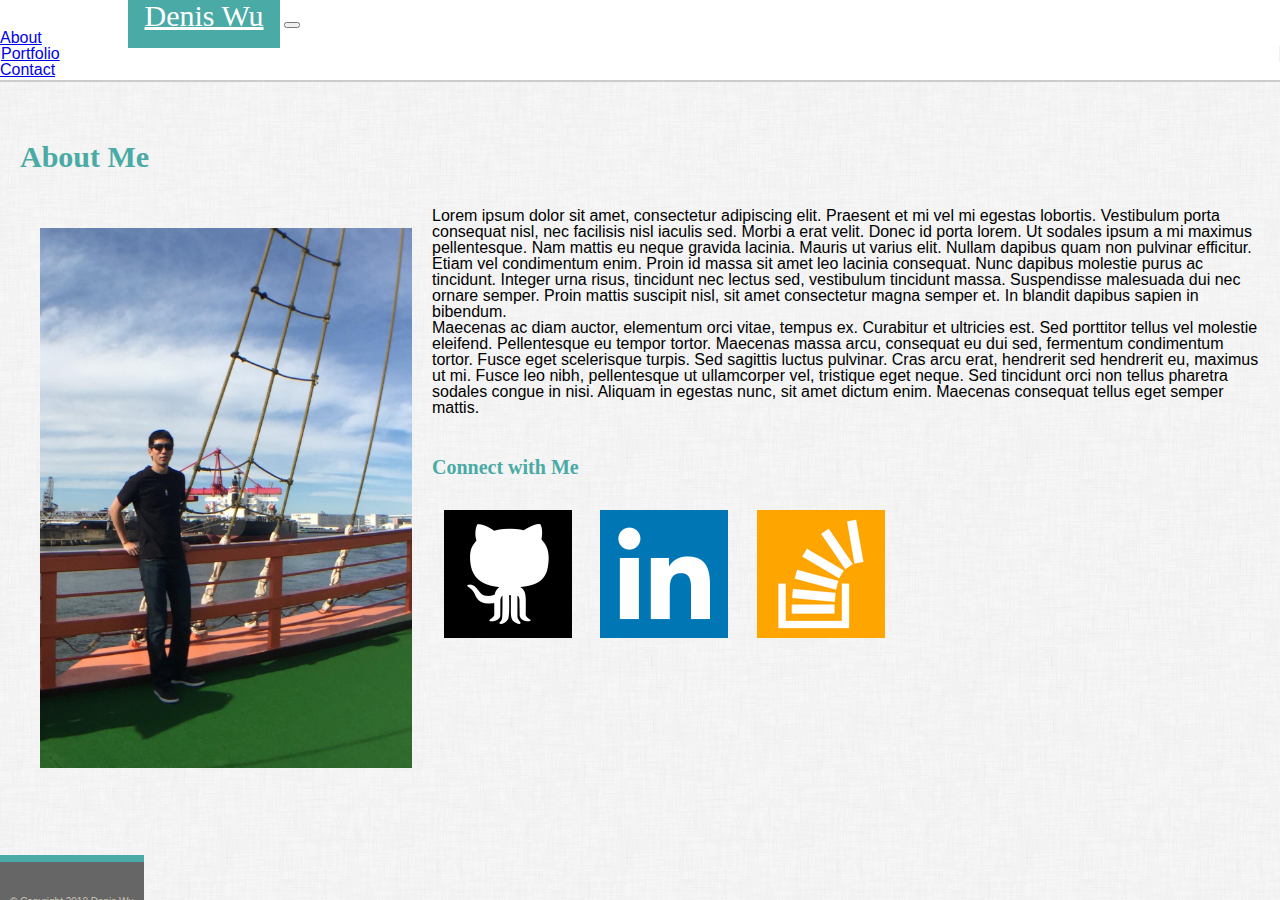
<file: index.html>
<!DOCTYPE HTML>

<html lang="eng-us">

<head>
  <meta charset="UTF-8">
  <title>Denis Wu's Profile</title>
  <link rel="stylesheet" type="text/css" href="assets/css/reset.css">
  <link rel="stylesheet" href="https://maxcdn.bootstrapcdn.com/bootstrap/4.0.0-beta.3/css/bootstrap.min.css" integrity="sha384-Zug+QiDoJOrZ5t4lssLdxGhVrurbmBWopoEl+M6BdEfwnCJZtKxi1KgxUyJq13dy" crossorigin="anonymous">
  <link rel="stylesheet" type="text/css" href="assets/css/style.css">
</head>

<body background="assets/images/dust_scratches_background.png">

<nav class="navbar navbar-expand-lg navbar-light bg-light NavHeaderBar">
  <a class="navbar NavHeaderName" href="#">Denis Wu</a>
  <button class="navbar-toggler" type="button" data-toggle="collapse" data-target="#navbarNav" aria-controls="navbarNav" aria-expanded="false" aria-label="Toggle navigation">
    <span class="navbar-toggler-icon"></span>
  </button>
  <div class="collapse navbar-collapse" id="navbarNav">
    <ul class="navbar-nav ml-auto mr-5">
      <li class="nav-item">
        <a class="nav-link" href="index.html">About</a>
      </li>
      <li class="nav-item portfolioFix">
        <a class="nav-link" href="portfolio.html">Portfolio</a>
      </li>
      <li class="nav-item">
        <a class="nav-link" href="contact.html">Contact</a>
      </li>
    </ul>
  </div>
</nav>

<section class="container" style="margin-bottom: 15%;">
  <div class="row">
    <div class="col-lg-8">
      <div class="card" style="margin-top: 40px; padding: 20px;">
        <h2 class="card-title heading">About Me</h2>
        <div class="container-fluid">
          <img class="img-fluid profilePic" src="assets/images/Profile Picture.jpg" alt="profilePic">
          <p class="card-text">
            <p>Lorem ipsum dolor sit amet, consectetur adipiscing elit. Praesent et mi vel mi egestas lobortis. Vestibulum porta consequat nisl, nec facilisis nisl iaculis sed. Morbi a erat velit. Donec id porta lorem. Ut sodales ipsum a mi maximus pellentesque. Nam mattis eu neque gravida lacinia. Mauris ut varius elit. Nullam dapibus quam non pulvinar efficitur. Etiam vel condimentum enim. Proin id massa sit amet leo lacinia consequat. Nunc dapibus molestie purus ac tincidunt. Integer urna risus, tincidunt nec lectus sed, vestibulum tincidunt massa. Suspendisse malesuada dui nec ornare semper. Proin mattis suscipit nisl, sit amet consectetur magna semper et. In blandit dapibus sapien in bibendum.<p>
            <p>Maecenas ac diam auctor, elementum orci vitae, tempus ex. Curabitur et ultricies est. Sed porttitor tellus vel molestie eleifend. Pellentesque eu tempor tortor. Maecenas massa arcu, consequat eu dui sed, fermentum condimentum tortor. Fusce eget scelerisque turpis. Sed sagittis luctus pulvinar. Cras arcu erat, hendrerit sed hendrerit eu, maximus ut mi. Fusce leo nibh, pellentesque ut ullamcorper vel, tristique eget neque. Sed tincidunt orci non tellus pharetra sodales congue in nisi. Aliquam in egestas nunc, sit amet dictum enim. Maecenas consequat tellus eget semper mattis.</p>
          </p>
        </div>
      </div>
    </div>

    <div class="col-lg-4" style="margin-top: 20px;">
      <div class="card" style="margin: 21px;">
        <div class="card-body">
          <h3 class="card-title socialHeading">Connect with Me</h3>
            <div class="row">
              <img class="card-img-bottom col-sm-4" src="assets/images/icons/if_github_401441.png" alt="Github icon" style="padding: 12px; height: 30%;">
              <img class="card-img-bottom col-sm-4" src="assets/images/icons/if_social-linkedin-square1_771369.png" alt="LinkedIn icon" style="padding: 12px; height: 30%;"> 
              <img class="card-img-bottom col-sm-4" src="assets/images/icons/if_stackoverflow_273179.png" alt="Stackoverflow icon" style="padding: 12px; height: 30%;">
            </div>
        </div>
      </div>
    </div>
  </div>
</section>

<footer class="col-lg-12">
  © Copyright 2018 Denis Wu
</footer>

</body>

</html>
</file>
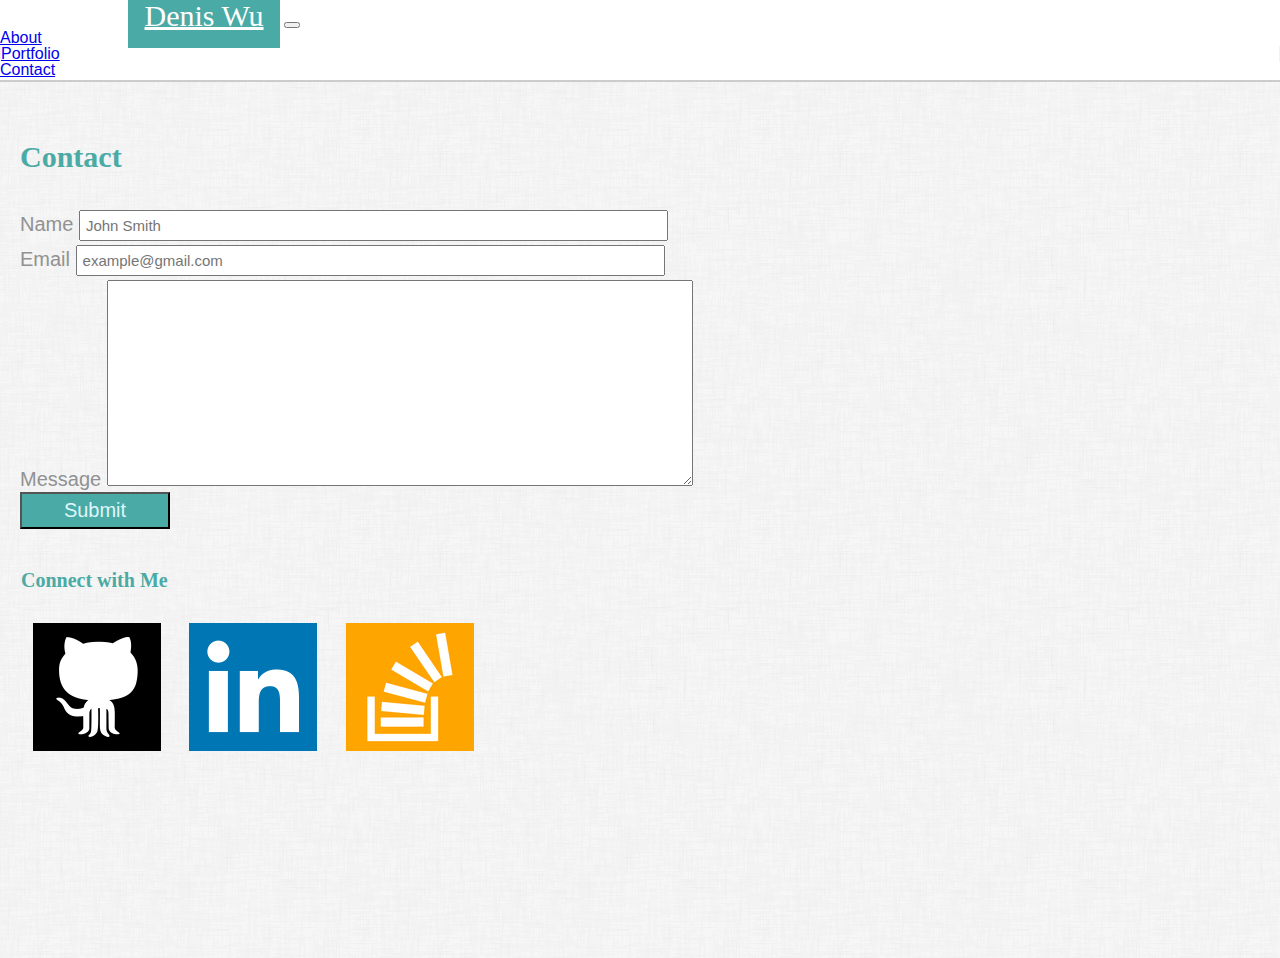
<file: contact.html>
<!DOCTYPE HTML>

<html lang="eng-us">

<head>
  <meta charset="UTF-8">
  <title>Denis Wu's Contact</title>
  <link rel="stylesheet" type="text/css" href="assets/css/reset.css">
  <link rel="stylesheet" href="https://maxcdn.bootstrapcdn.com/bootstrap/4.0.0-beta.3/css/bootstrap.min.css" integrity="sha384-Zug+QiDoJOrZ5t4lssLdxGhVrurbmBWopoEl+M6BdEfwnCJZtKxi1KgxUyJq13dy" crossorigin="anonymous">
  <link rel="stylesheet" type="text/css" href="assets/css/style.css">
</head>

<body background="assets/images/dust_scratches_background.png">

<nav class="navbar navbar-expand-lg navbar-light bg-light NavHeaderBar">
  <a class="navbar NavHeaderName" href="#">Denis Wu</a>
  <button class="navbar-toggler" type="button" data-toggle="collapse" data-target="#navbarNav" aria-controls="navbarNav" aria-expanded="false" aria-label="Toggle navigation">
    <span class="navbar-toggler-icon"></span>
  </button>
  <div class="collapse navbar-collapse" id="navbarNav">
    <ul class="navbar-nav ml-auto mr-5">
      <li class="nav-item">
        <a class="nav-link" href="index.html">About</a>
      </li>
      <li class="nav-item portfolioFix">
        <a class="nav-link" href="portfolio.html">Portfolio</a>
      </li>
      <li class="nav-item">
        <a class="nav-link" href="contact.html">Contact</a>
      </li>
    </ul>
  </div>
</nav>

<section class="container" style="margin-bottom: 15%;">
  <div class="row">
    <div class="col-lg-8" style="margin-top: 40px;">
      <div class="card text-black" style="padding: 20px;">
        <h2 class="card-title heading">Contact</h2>
        <form>

          <div class="form-group">
            <label for="exampleFormControlInput1">Name</label>
            <input type="name" class="form-control" id="exampleFormControlInput1" placeholder="John Smith">
          </div>

          <div class="form-group">
            <label for="exampleFormControlInput2">Email</label>
            <input type="email" class="form-control" id="exampleFormControlInput2" placeholder="example@gmail.com">
          </div>

          <div class="form-group">
            <label for="exampleFormControlTextarea1">Message</label>
            <textarea class="form-control" id="exampleFormControlTextarea1" rows="10"></textarea>
          </div>

          <button type="submit" class="button">Submit</button>

        </form>
      </div>
    </div>

    <div class="col-lg-4" style="margin-top: 20px;">
      <div class="card" style="margin: 21px;">
        <div class="card-body">
          <h3 class="card-title socialHeading">Connect with Me</h3>
            <div class="row">
              <img class="card-img-bottom col-sm-4" src="assets/images/icons/if_github_401441.png" alt="Github icon" style="padding: 12px; height: 30%;">
              <img class="card-img-bottom col-sm-4" src="assets/images/icons/if_social-linkedin-square1_771369.png" alt="LinkedIn icon" style="padding: 12px; height: 30%;"> 
              <img class="card-img-bottom col-sm-4" src="assets/images/icons/if_stackoverflow_273179.png" alt="Stackoverflow icon" style="padding: 12px; height: 30%;">
            </div>
        </div>
      </div>
    </div>
  </div>
</section>

<footer class="col-lg-12" style="text-align: center">
  © Copyright 2018 Denis Wu
</footer>

</body>

</html>
</file>
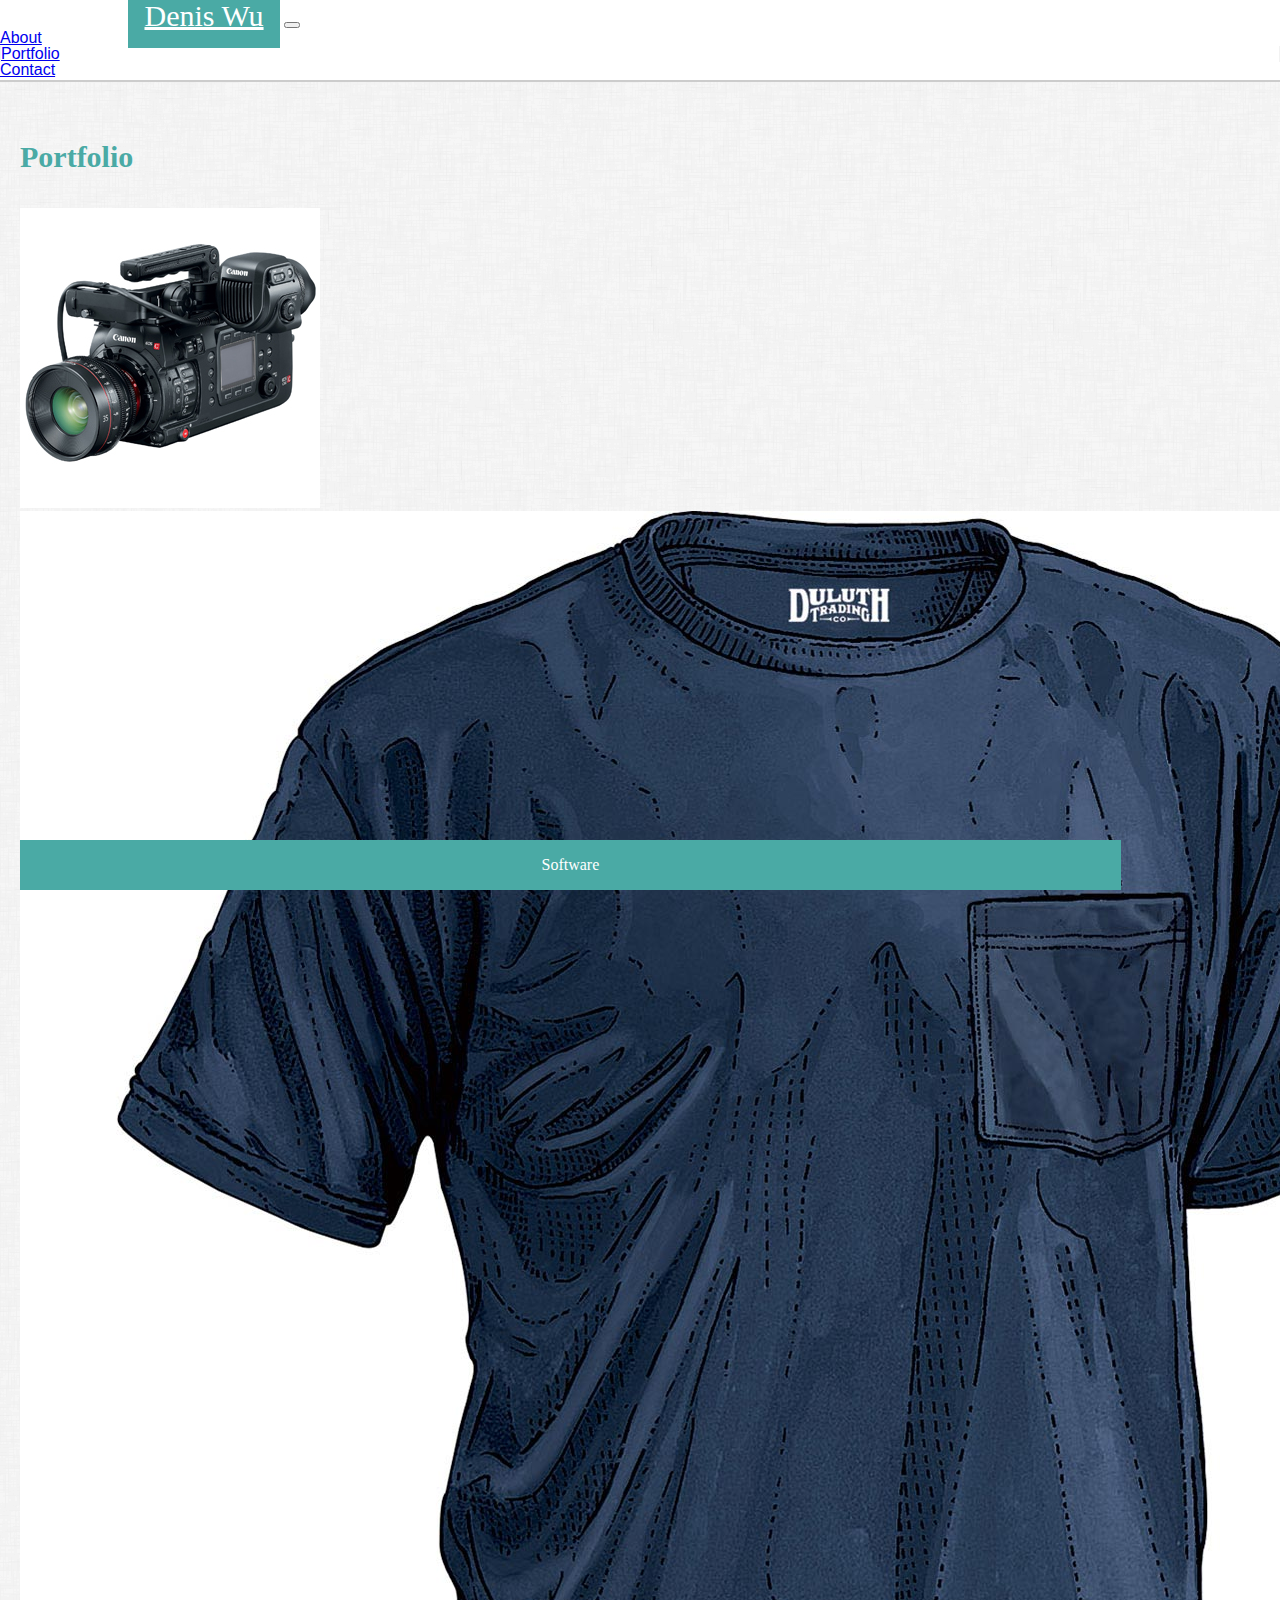
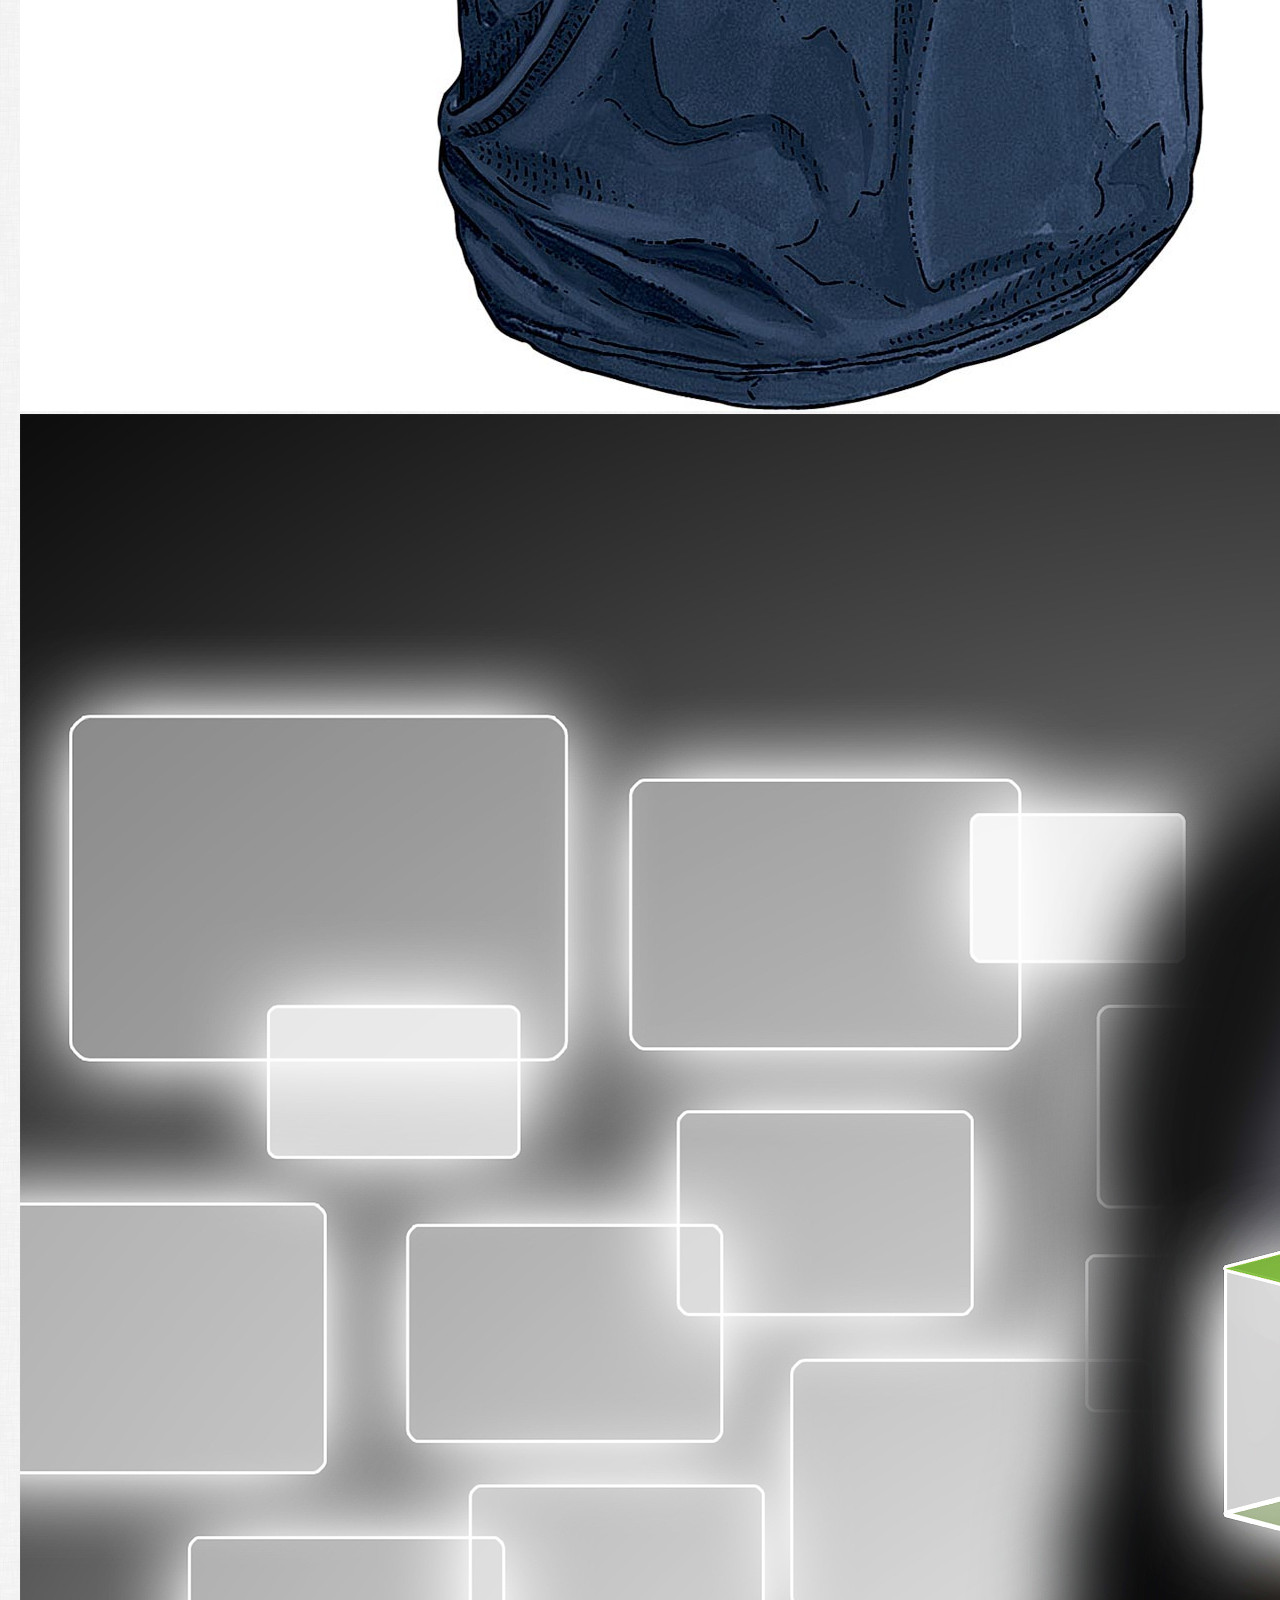
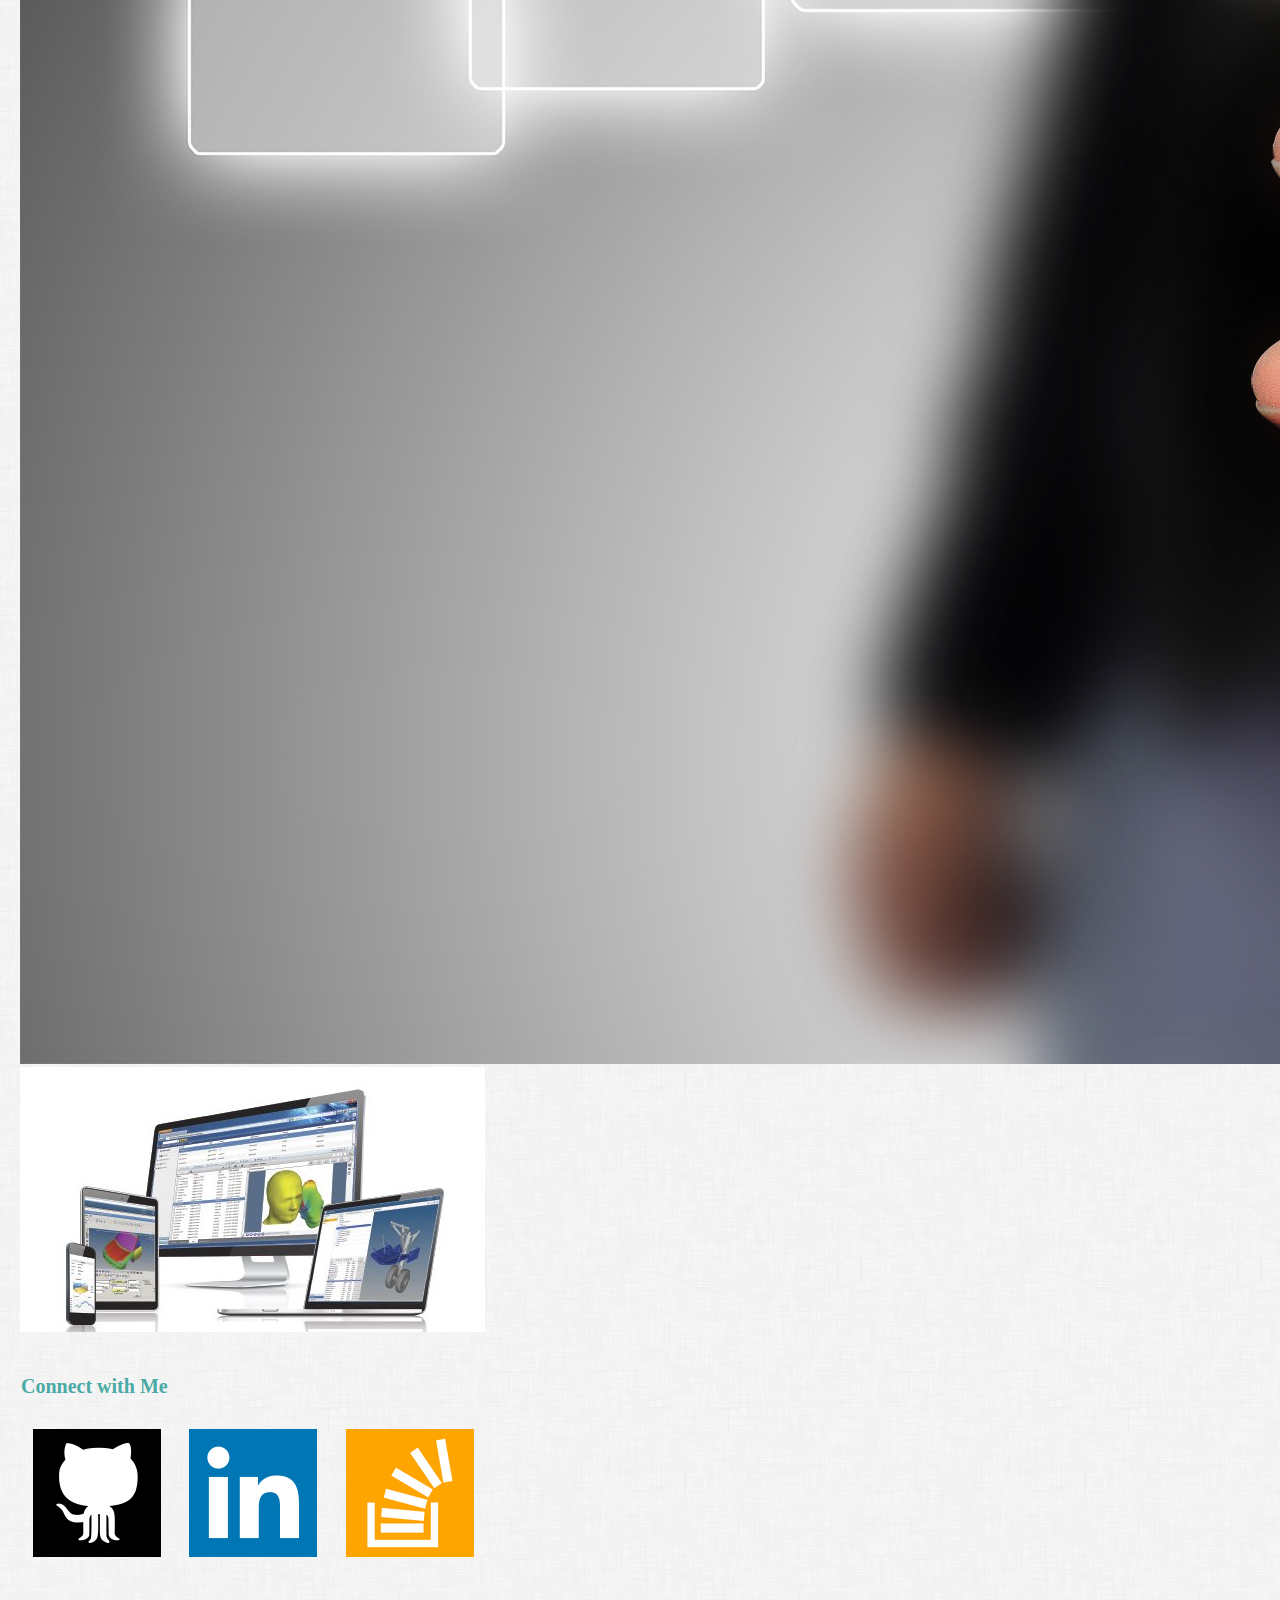
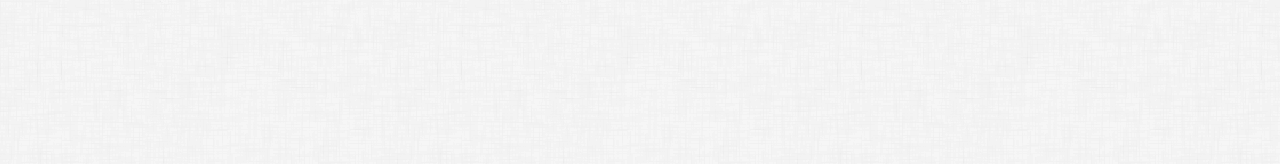
<file: portfolio.html>
<!DOCTYPE HTML>

<html lang="eng-us">

<head>
  <meta charset="UTF-8">
  <title>Denis Wu's Portfolio</title>
  <link rel="stylesheet" type="text/css" href="assets/css/reset.css">
  <link rel="stylesheet" href="https://maxcdn.bootstrapcdn.com/bootstrap/4.0.0-beta.3/css/bootstrap.min.css" integrity="sha384-Zug+QiDoJOrZ5t4lssLdxGhVrurbmBWopoEl+M6BdEfwnCJZtKxi1KgxUyJq13dy" crossorigin="anonymous">
  <link rel="stylesheet" type="text/css" href="assets/css/style.css">
</head>

<body background="assets/images/dust_scratches_background.png">

<nav class="navbar navbar-expand-lg navbar-light bg-light NavHeaderBar">
  <a class="navbar NavHeaderName" href="#">Denis Wu</a>
  <button class="navbar-toggler" type="button" data-toggle="collapse" data-target="#navbarNav" aria-controls="navbarNav" aria-expanded="false" aria-label="Toggle navigation">
    <span class="navbar-toggler-icon"></span>
  </button>
  <div class="collapse navbar-collapse" id="navbarNav">
    <ul class="navbar-nav ml-auto mr-5">
      <li class="nav-item">
        <a class="nav-link" href="index.html">About</a>
      </li>
      <li class="nav-item portfolioFix">
        <a class="nav-link" href="portfolio.html">Portfolio</a>
      </li>
      <li class="nav-item">
        <a class="nav-link" href="contact.html">Contact</a>
      </li>
    </ul>
  </div>
</nav>

<section class="container" style="margin-bottom: 15%;">
  <div class="row">
    <div class="col-lg-8">
      <div class="card" style="margin-top: 40px; padding: 20px;">
        <h2 class="card-title heading">Portfolio</h2>
      
        <div class="row">
          <div class="col-sm-6 container-fluid text-black">
            <img class="card-img img-fluid" src="assets/images/Camera.jpg" alt="cameraPic">
            <div class="card-img-overlay">
              <h5 class="card-title portfolioPicDescription">Camera</h5>
            </div>
          </div>

          <div class="col-sm-6 container-fluid  text-black">
            <img class="card-img img-fluid" src="assets/images/Clothing.jpg" alt="clothingPic">
            <div class="card-img-overlay">
              <h5 class="card-title portfolioPicDescription">Clothing</h5>
            </div>
          </div>
        </div>

        <div class="row">
          <div class="col-sm-6 container-fluid  text-black">
            <img class="card-img img-fluid" src="assets/images/Database.jpg" alt="databasePic">
            <div class="card-img-overlay">
              <h5 class="card-title portfolioPicDescription">Database</h5>
            </div>
          </div>

          <div class="col-sm-6 container-fluid  text-black">
            <img class="card-img img-fluid" src="assets/images/Software.jpg" alt="softwarePic">
            <div class="card-img-overlay">
              <h5 class="card-title portfolioPicDescription">Software</h5>
            </div>
          </div>
        </div>

      </div>
    </div>

    <div class="col-lg-4" style="margin-top: 20px;">
      <div class="card" style="margin: 21px;">
        <div class="card-body">
          <h3 class="card-title socialHeading">Connect with Me</h3>
            <div class="row">
              <img class="card-img-bottom col-sm-4" src="assets/images/icons/if_github_401441.png" alt="Github icon" style="padding: 12px; height: 30%;">
              <img class="card-img-bottom col-sm-4" src="assets/images/icons/if_social-linkedin-square1_771369.png" alt="LinkedIn icon" style="padding: 12px; height: 30%;"> 
              <img class="card-img-bottom col-sm-4" src="assets/images/icons/if_stackoverflow_273179.png" alt="Stackoverflow icon" style="padding: 12px; height: 30%;">
            </div>
        </div>
      </div>
    </div>
  </div>
</section>

<footer class="col-lg-12" style="text-align: center">
  © Copyright 2018 Denis Wu
</footer>

</body>

</html>
</file>
<file: assets/css/style.css>
h1, h2, h3, h4, h5, h6, .NavHeaderName {
  font-family: 'Georgia', Times, Times New Roman, serif;
}

p, div, footer, form {
  font-family: 'Arial', 'Helvetica Neue', Helvetica, sans-serif;
}

.NavHeaderBar {
  background-color: #ffffff;
  border-color: #cccccc;
  width: 100%;
  height: 80px;
  border-bottom: 2px solid #cccccc;
}

.NavHeaderName {
  font-size: 30px;
  color: white;
  background-color: #4aaaa5;
  padding: 16.5px;
  text-align: center;
  margin-left: 10%;
}

footer {
  position: fixed;
  font-size: 10px;
  color: #C8C4B6;
  background-color: #666666;
  border-top: 7.5px solid #4aaaa5;
  text-align: center;
  line-height: 60px;
  padding: 10px;
  margin-top: 10px;
}

.indexPosition {
  position: relative;
  color: #777777;
  top: 50%;
  right: 17%;
}

.contactFix {
  float: right;
  margin-left: 10px;
}

.aboutFix {
  float: right;
  margin-right: 10px;
  margin-left: 10px;
}

.portfolioFix {
  border-left: 1.5px solid #F2F2F2;
  border-right: 1.5px solid #F2F2F2;
}

.content {
  position: absolute;
  top: 100px;
  float: left;
  margin-left: 10%;
  width: 960px;
  margin-right: 10%;
}

.clearfix::after {
    content: "";
    clear: both;
    display: block;
}

.infoContainer {
  position: absolute;
  background-color: #ffffff;
  border-color: #dddddd;
  width: 590px;
  padding: 30px;
  border-width: 1px;
}

.heading {
  font-size: 30px;
  font-weight: 700;
  float: left;
  color: #4aaaa5;
  border-bottom: 1.5px solid #F2F2F2;
  width: 100%;
  padding-bottom: 15px;
  margin-bottom: 20px;
}

.socialHeading {
  font-size: 20px;
  font-weight: 700;
  color: #4aaaa5;
  border-bottom: 1.5px solid #F2F2F2;
  padding-bottom: 20px;
  text-align: left;
}

.icons {
  margin: 10px;
}

.indivIcon {
  padding: 2.5px;
}

/*Below are Profile Page specific*/
.profilePic {
  float: left;
  width: 30%;
  margin: 20px;
}

.profileIntro {
  color: #777777;
  line-height: 25px;
  text-indent: 25px;
}

/*Below are Portfolio Page Specific*/

.portfolioContainer {
  position: relative;
  width: 590px;
}

.portfolioPic1 {
  position: relative;
  float: left;
  margin: 20px;
  width: 220px;
  height: 220px;
}

.portfolioPic2 {
  position: relative;
  float: right;
  margin: 20px;
  width: 220px;
  height: 220px;
}

.portfolioPic3 {
  position: relative;
  float: left;
  margin: 20px;
  width: 220px;
  height: 220px;
}

.portfolioPic4 {
  position: relative;
  float: right;
  margin: 20px;
  width: 220px;
  height: 220px;
}

.portfolioPicDescription{
  position: absolute;
  bottom: 10px;
  background-color: #4aaaa5;
  width: 86%;
  text-align: center;
  line-height: 50px;
  color: white;
}

/*Below are Contact Page Specific*/

form {
  color: #919192;
  line-height: 25px;
  font-size: 20px;
  width: auto;
}

input {
  color: #CABFB5;
  padding: 5px;
  font-size: 15px;
  margin-top: 2px;
  margin-bottom: 2px;
  width: 575px;
}

textarea {
  margin-top: 2px;
  width: 580px;
  height: 200px;
}

.button {
  background: #4aaaa5;
  color: #DEF7FB;
  padding-left: 20px;
  padding-right: 20px;
  padding-top: 5px;
  padding-bottom: 5px;
  font-size: 20px;
  width: 150px;
}

/*Below are Media Queries*/

@media only screen and (max-width: 980px) {
  .content {
    width: 960px;
  }
  .infoContainer {
    width: 400px;
  }
  .portfolioContainer {
    width: 100%;
  }
  .portfolioPic2 {
    float: left;
  }
  .portfolioPic4 {
    float: left;
  }
  .profileSocial {
    width: 225px;
    margin-right: 22%;
  }
  input {
    width: 385px;
  }
  textarea {
    width: 390px;
  }
}

@media only screen and (max-width: 768px) {
  .content {
    width: 750px;
  }
  .infoContainer {
    position: static;
    width: 600px;
  }
  .profileSocial {
    position: static;
    float: left;
    margin-top: 30px;
    width: 620px;
    margin-bottom: 80px;
  }
  .socialHeading {
    width: 100%;
    text-align: left;
  }
  input {
    width: 585px;
  }
  textarea {
    width: 590px;
  }
}

@media only screen and (max-width: 640px) {
  h1 {
    width: 100%;
    margin: 0px;
    font-size: 20px;
    padding: 10px;
  }
  .indexPosition {
    position: static;
  }
  .contactFix {
    padding-top: 10px;
    padding-bottom: 10px;
    margin-right: 15%;
  }
  .aboutFix {
    padding-top: 10px;
    padding-bottom: 10px;
    float: left;
    margin-left: 15%;
  }
  .portfolioFix {
    padding-top: 10px;
    padding-bottom: 10px;
    margin-right: 20%;
    margin-left: 10%;
  }
  .content {
    width: 620px;
    position: static;
  }
  .infoContainer {
    position: static;
    width: 430px;
  }
  .profilePic {
    width: 100%;
    height: auto;
    margin-bottom: 20px;
  }
  .profileSocial {
    position: static;
    float: left;
    margin-top: 30px;
    width: 450px;
    margin-bottom: 80px;
  }
  .socialHeading {
    width: 100%;
    text-align: left;
  }
  header {
    position: static;
  }
  input {
    width: 415px;
  }
  textarea {
    width: 420px;
  }
}
</file>
